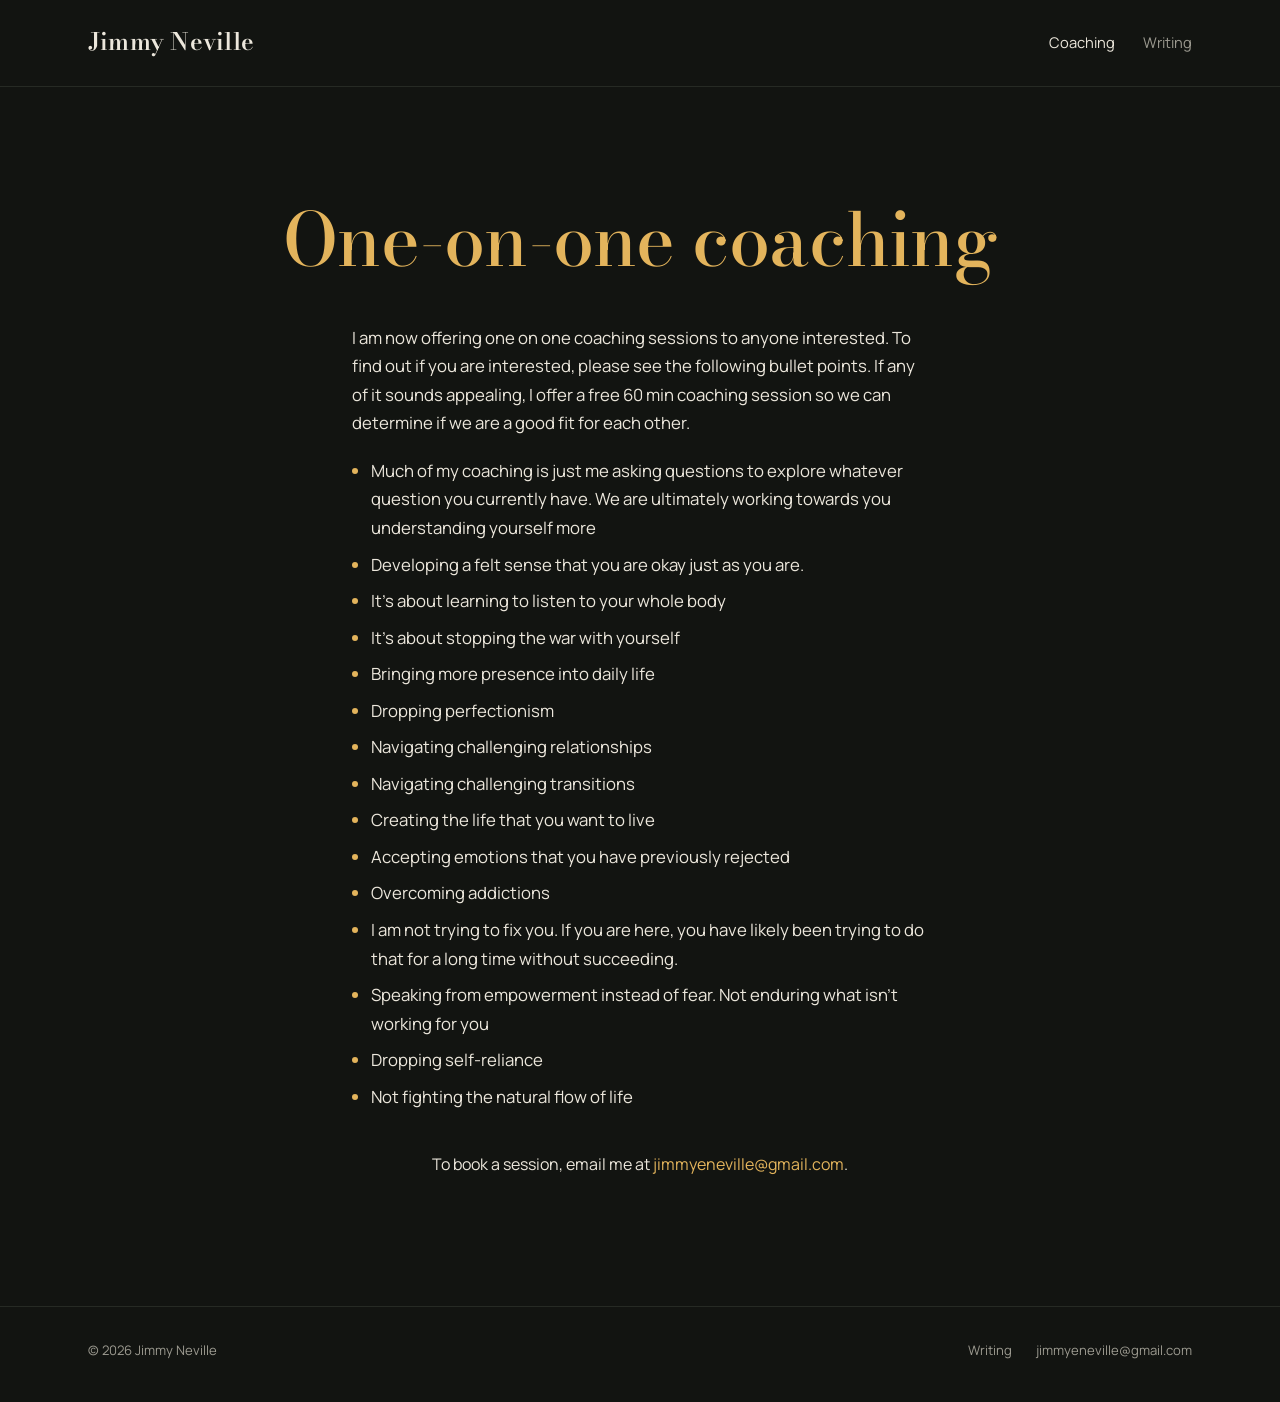
<file: index.html>
<!doctype html>
<html lang="en">
<head>
  <meta charset="utf-8">
  <meta name="viewport" content="width=device-width, initial-scale=1">
  <link rel="icon" href="/favicon.svg" type="image/svg+xml">
  <title>Jimmy Neville · Coaching</title>
  <meta name="description" content="[One-sentence description of your coaching for search results and link previews.]">
  <link rel="preconnect" href="https://fonts.googleapis.com">
  <link rel="preconnect" href="https://fonts.gstatic.com" crossorigin>
  <link href="https://fonts.googleapis.com/css2?family=Bodoni+Moda:opsz,wght@6..96,400;6..96,500;6..96,600&family=Manrope:wght@400;500;600&display=swap" rel="stylesheet">
  <link rel="stylesheet" href="/style.css">
</head>
<body>
  <header class="site-header">
    <div class="wrap">
      <a class="wordmark" href="/">Jimmy Neville</a>
      <nav>
        <a href="/" aria-current="page">Coaching</a>
        <a href="/blog/">Writing</a>
      </nav>
    </div>
  </header>

  <main class="wrap">
    <section class="section hero">
      <h1 class="gold">One-on-one coaching</h1>
      <div class="intro">
        <p>I am now offering one on one coaching sessions to anyone interested. To find out if you are interested, please see the following bullet points. If any of it sounds appealing, I offer a free 60 min coaching session so we can determine if we are a good fit for each other.</p>
        <ul>
          <li>Much of my coaching is just me asking questions to explore whatever question you currently have. We are ultimately working towards you understanding yourself more</li>
          <li>Developing a felt sense that you are okay just as you are.</li>
          <li>It's about learning to listen to your whole body</li>
          <li>It's about stopping the war with yourself</li>
          <li>Bringing more presence into daily life</li>
          <li>Dropping perfectionism</li>
          <li>Navigating challenging relationships</li>
          <li>Navigating challenging transitions</li>
          <li>Creating the life that you want to live</li>
          <li>Accepting emotions that you have previously rejected</li>
          <li>Overcoming addictions</li>
          <li>I am not trying to fix you. If you are here, you have likely been trying to do that for a long time without succeeding.</li>
          <li>Speaking from empowerment instead of fear. Not enduring what isn't working for you</li>
          <li>Dropping self-reliance</li>
          <li>Not fighting the natural flow of life</li>
        </ul>
      </div>
      <p class="book-line">To book a session, email me at <span class="email">jimmyeneville@gmail.com</span>.</p>
    </section>
  </main>

  <footer class="site-footer">
    <div class="wrap">
      <span>© 2026 Jimmy Neville</span>
      <nav>
        <a href="/blog/">Writing</a>
        <span>jimmyeneville@gmail.com</span>
      </nav>
    </div>
  </footer>
</body>
</html>
</file>
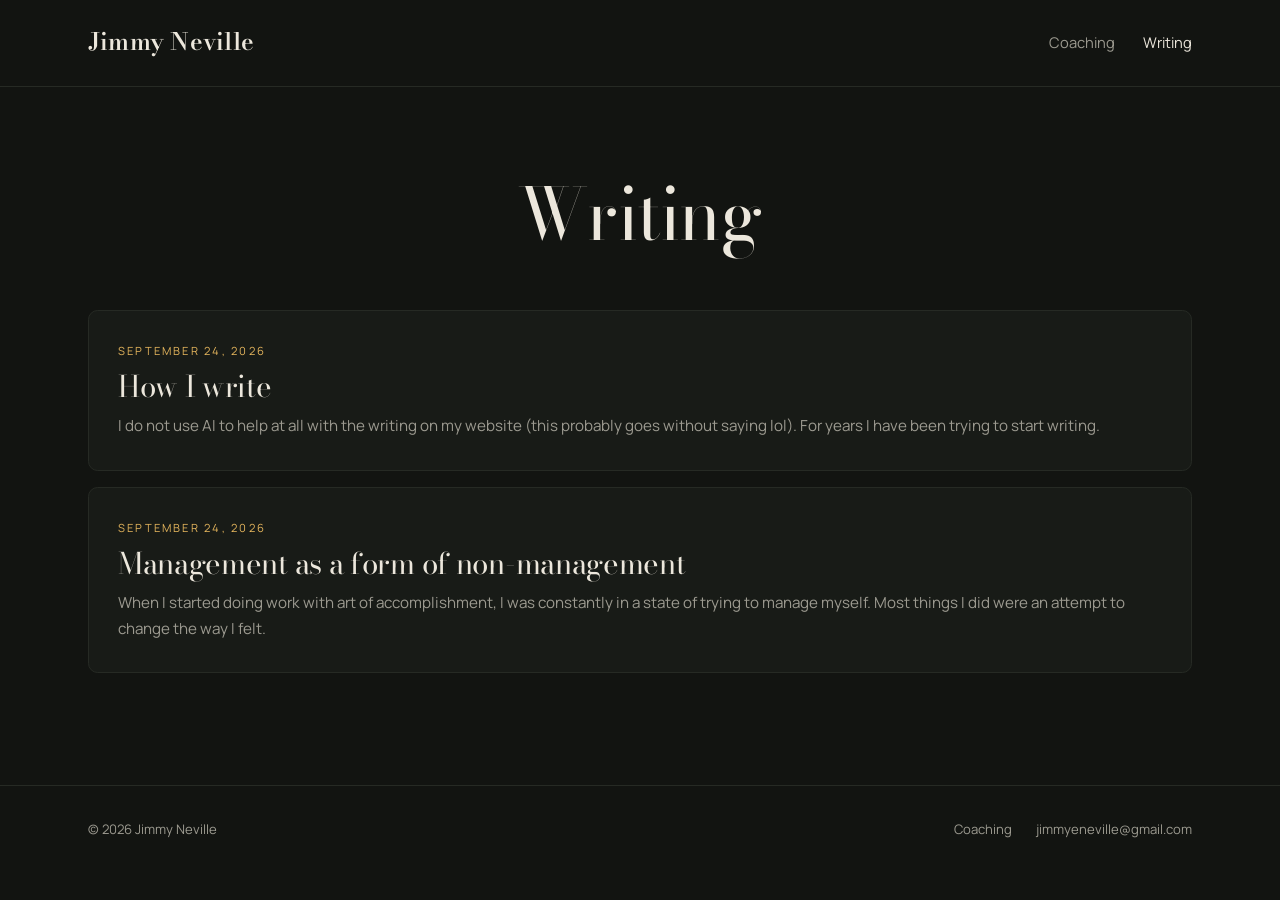
<file: blog/index.html>
<!doctype html>
<html lang="en">
<head>
  <meta charset="utf-8">
  <meta name="viewport" content="width=device-width, initial-scale=1">
  <link rel="icon" href="/favicon.svg" type="image/svg+xml">
  <title>Writing · Jimmy Neville</title>
  <link rel="preconnect" href="https://fonts.googleapis.com">
  <link rel="preconnect" href="https://fonts.gstatic.com" crossorigin>
  <link href="https://fonts.googleapis.com/css2?family=Bodoni+Moda:opsz,wght@6..96,400;6..96,500;6..96,600&family=Manrope:wght@400;500;600&display=swap" rel="stylesheet">
  <link rel="stylesheet" href="/style.css">
</head>
<body>
  <header class="site-header">
    <div class="wrap">
      <a class="wordmark" href="/">Jimmy Neville</a>
      <nav>
        <a href="/">Coaching</a>
        <a href="/blog/" aria-current="page">Writing</a>
      </nav>
    </div>
  </header>

  <main class="wrap">
    <section class="page-title">
      <h1>Writing</h1>
    </section>

    <!-- Newest first. One <li> per post. -->
    <ul class="post-list">
      <li><a href="/blog/how-i-write.html"><time datetime="2026-09-24">September 24, 2026</time><h2>How I write</h2><p>I do not use AI to help at all with the writing on my website (this probably goes without saying lol). For years I have been trying to start writing.</p></a></li>
      <li><a href="/blog/management-as-a-form-of-non-management.html"><time datetime="2026-09-24">September 24, 2026</time><h2>Management as a form of non-management</h2><p>When I started doing work with art of accomplishment, I was constantly in a state of trying to manage myself. Most things I did were an attempt to change the way I felt.</p></a></li>
    </ul>

  </main>

  <footer class="site-footer">
    <div class="wrap">
      <span>© 2026 Jimmy Neville</span>
      <nav>
        <a href="/">Coaching</a>
        <span>jimmyeneville@gmail.com</span>
      </nav>
    </div>
  </footer>

</body>
</html>
</file>
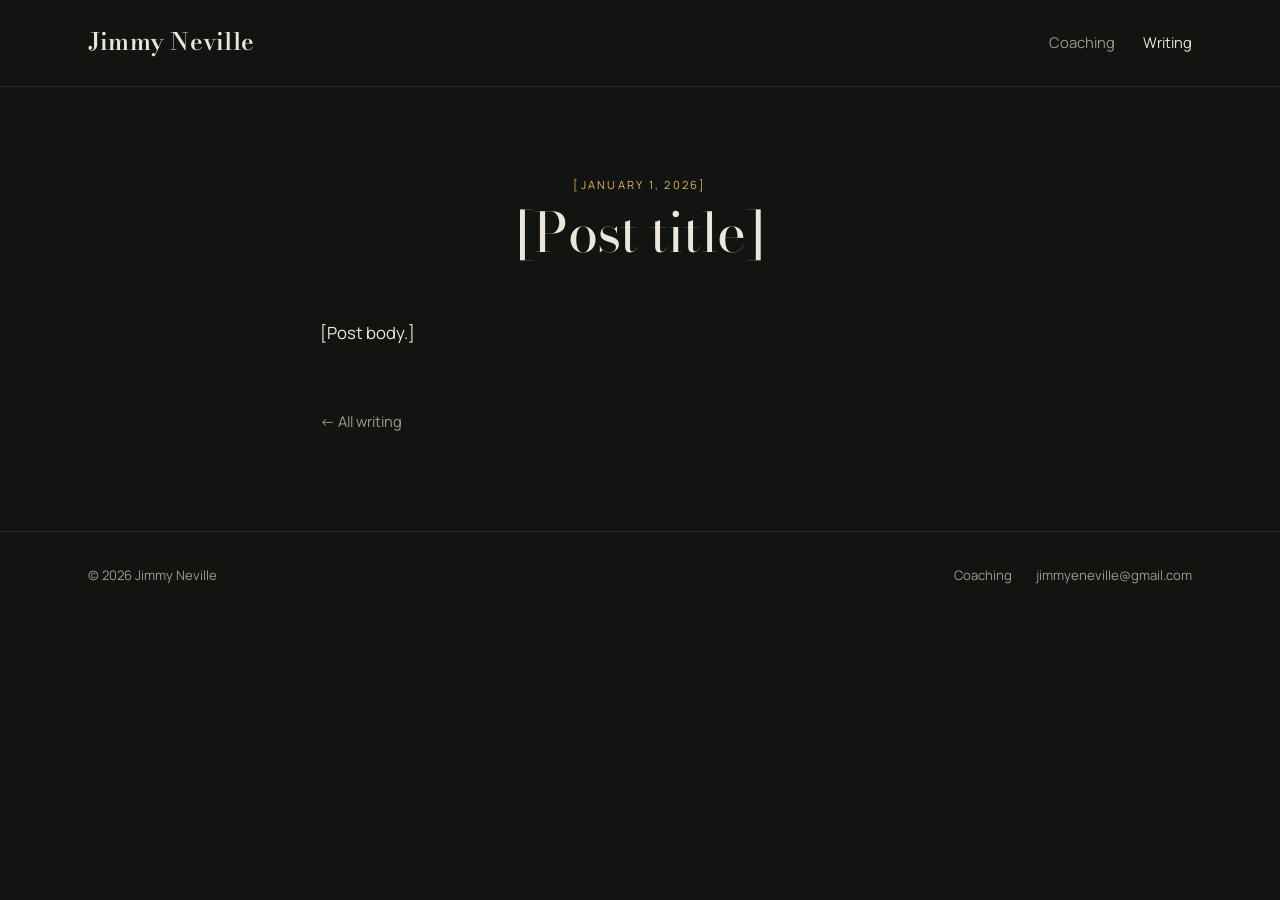
<file: blog/_template.html>
<!doctype html>
<html lang="en">
<head>
  <meta charset="utf-8">
  <meta name="viewport" content="width=device-width, initial-scale=1">
  <link rel="icon" href="/favicon.svg" type="image/svg+xml">
  <title>[Post title] · Jimmy Neville</title>
  <meta name="description" content="[One-sentence summary]">
  <link rel="preconnect" href="https://fonts.googleapis.com">
  <link rel="preconnect" href="https://fonts.gstatic.com" crossorigin>
  <link href="https://fonts.googleapis.com/css2?family=Bodoni+Moda:opsz,wght@6..96,400;6..96,500;6..96,600&family=Manrope:wght@400;500;600&display=swap" rel="stylesheet">
  <link rel="stylesheet" href="/style.css">
</head>
<body>
  <header class="site-header">
    <div class="wrap">
      <a class="wordmark" href="/">Jimmy Neville</a>
      <nav>
        <a href="/">Coaching</a>
        <a href="/blog/" aria-current="page">Writing</a>
      </nav>
    </div>
  </header>

  <main class="wrap">
    <article class="post">
      <header>
        <time datetime="2026-01-01">[January 1, 2026]</time>
        <h1>[Post title]</h1>
      </header>

      <p>[Post body.]</p>

      <a class="back" href="/blog/">← All writing</a>
    </article>
  </main>

  <footer class="site-footer">
    <div class="wrap">
      <span>© 2026 Jimmy Neville</span>
      <nav>
        <a href="/">Coaching</a>
        <span>jimmyeneville@gmail.com</span>
      </nav>
    </div>
  </footer>
</body>
</html>
</file>
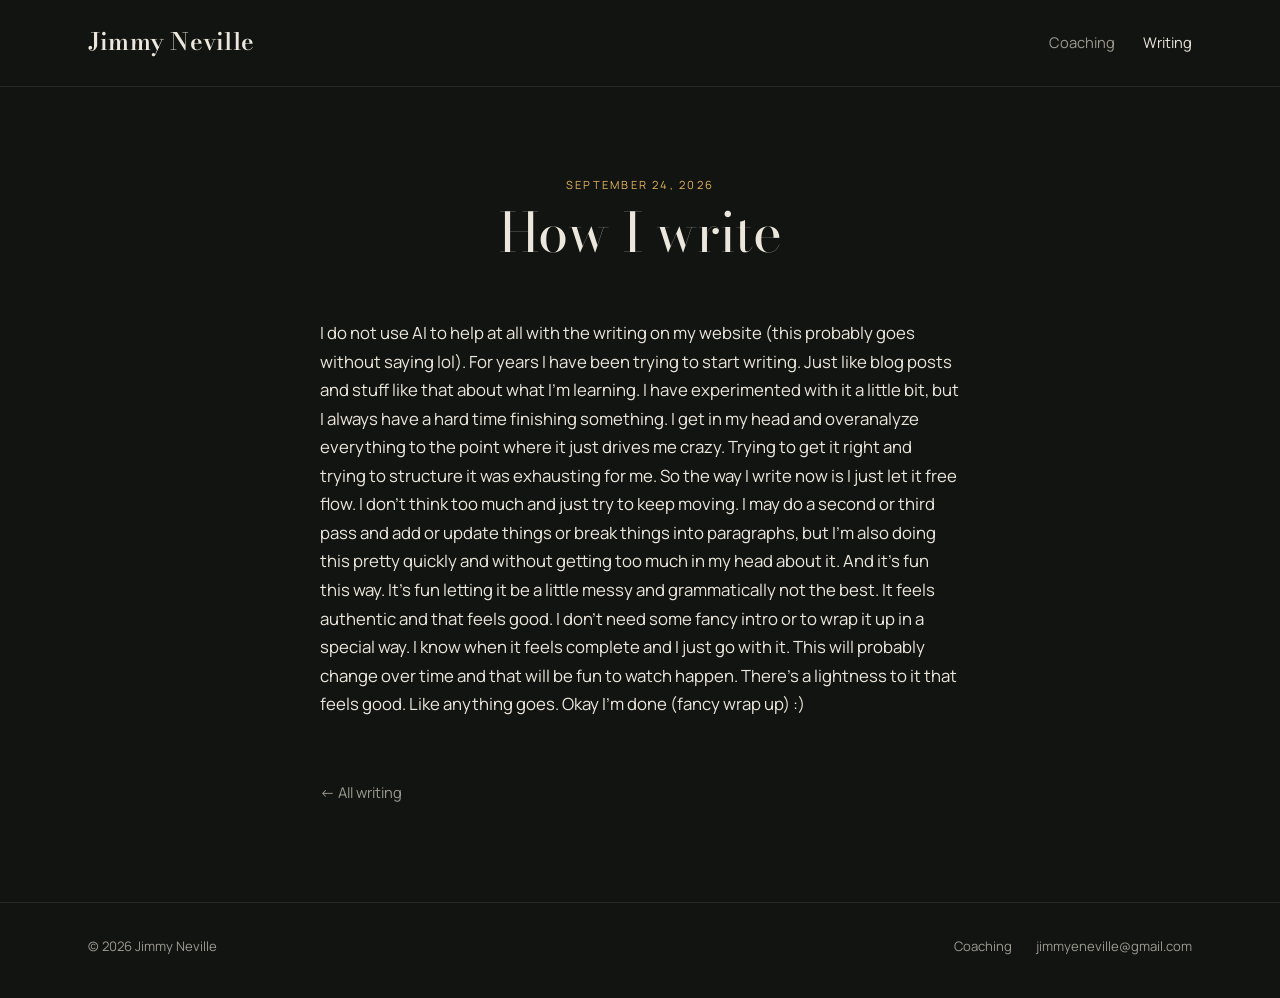
<file: blog/how-i-write.html>
<!doctype html>
<html lang="en">
<head>
  <meta charset="utf-8">
  <meta name="viewport" content="width=device-width, initial-scale=1">
  <link rel="icon" href="/favicon.svg" type="image/svg+xml">
  <title>How I write · Jimmy Neville</title>
  <meta name="description" content="I do not use AI to help at all with the writing on my website (this probably goes without saying lol). For years I have been trying to start writing.">
  <link rel="preconnect" href="https://fonts.googleapis.com">
  <link rel="preconnect" href="https://fonts.gstatic.com" crossorigin>
  <link href="https://fonts.googleapis.com/css2?family=Bodoni+Moda:opsz,wght@6..96,400;6..96,500;6..96,600&family=Manrope:wght@400;500;600&display=swap" rel="stylesheet">
  <link rel="stylesheet" href="/style.css">
</head>
<body>
  <header class="site-header">
    <div class="wrap">
      <a class="wordmark" href="/">Jimmy Neville</a>
      <nav>
        <a href="/">Coaching</a>
        <a href="/blog/" aria-current="page">Writing</a>
      </nav>
    </div>
  </header>

  <main class="wrap">
    <article class="post">
      <header>
        <time datetime="2026-09-24">September 24, 2026</time>
        <h1>How I write</h1>
      </header>

      <p>I do not use AI to help at all with the writing on my website (this probably goes without saying lol). For years I have been trying to start writing. Just like blog posts and stuff like that about what I'm learning. I have experimented with it a little bit, but I always have a hard time finishing something. I get in my head and overanalyze everything to the point where it just drives me crazy. Trying to get it right and trying to structure it was exhausting for me. So the way I write now is I just let it free flow. I don't think too much and just try to keep moving. I may do a second or third pass and add or update things or break things into paragraphs, but I'm also doing this pretty quickly and without getting too much in my head about it. And it's fun this way. It's fun letting it be a little messy and grammatically not the best. It feels authentic and that feels good. I don't need some fancy intro or to wrap it up in a special way. I know when it feels complete and I just go with it. This will probably change over time and that will be fun to watch happen. There's a lightness to it that feels good. Like anything goes. Okay I'm done (fancy wrap up) :)</p>

      <a class="back" href="/blog/">← All writing</a>
    </article>
  </main>

  <footer class="site-footer">
    <div class="wrap">
      <span>© 2026 Jimmy Neville</span>
      <nav>
        <a href="/">Coaching</a>
        <span>jimmyeneville@gmail.com</span>
      </nav>
    </div>
  </footer>
</body>
</html>
</file>
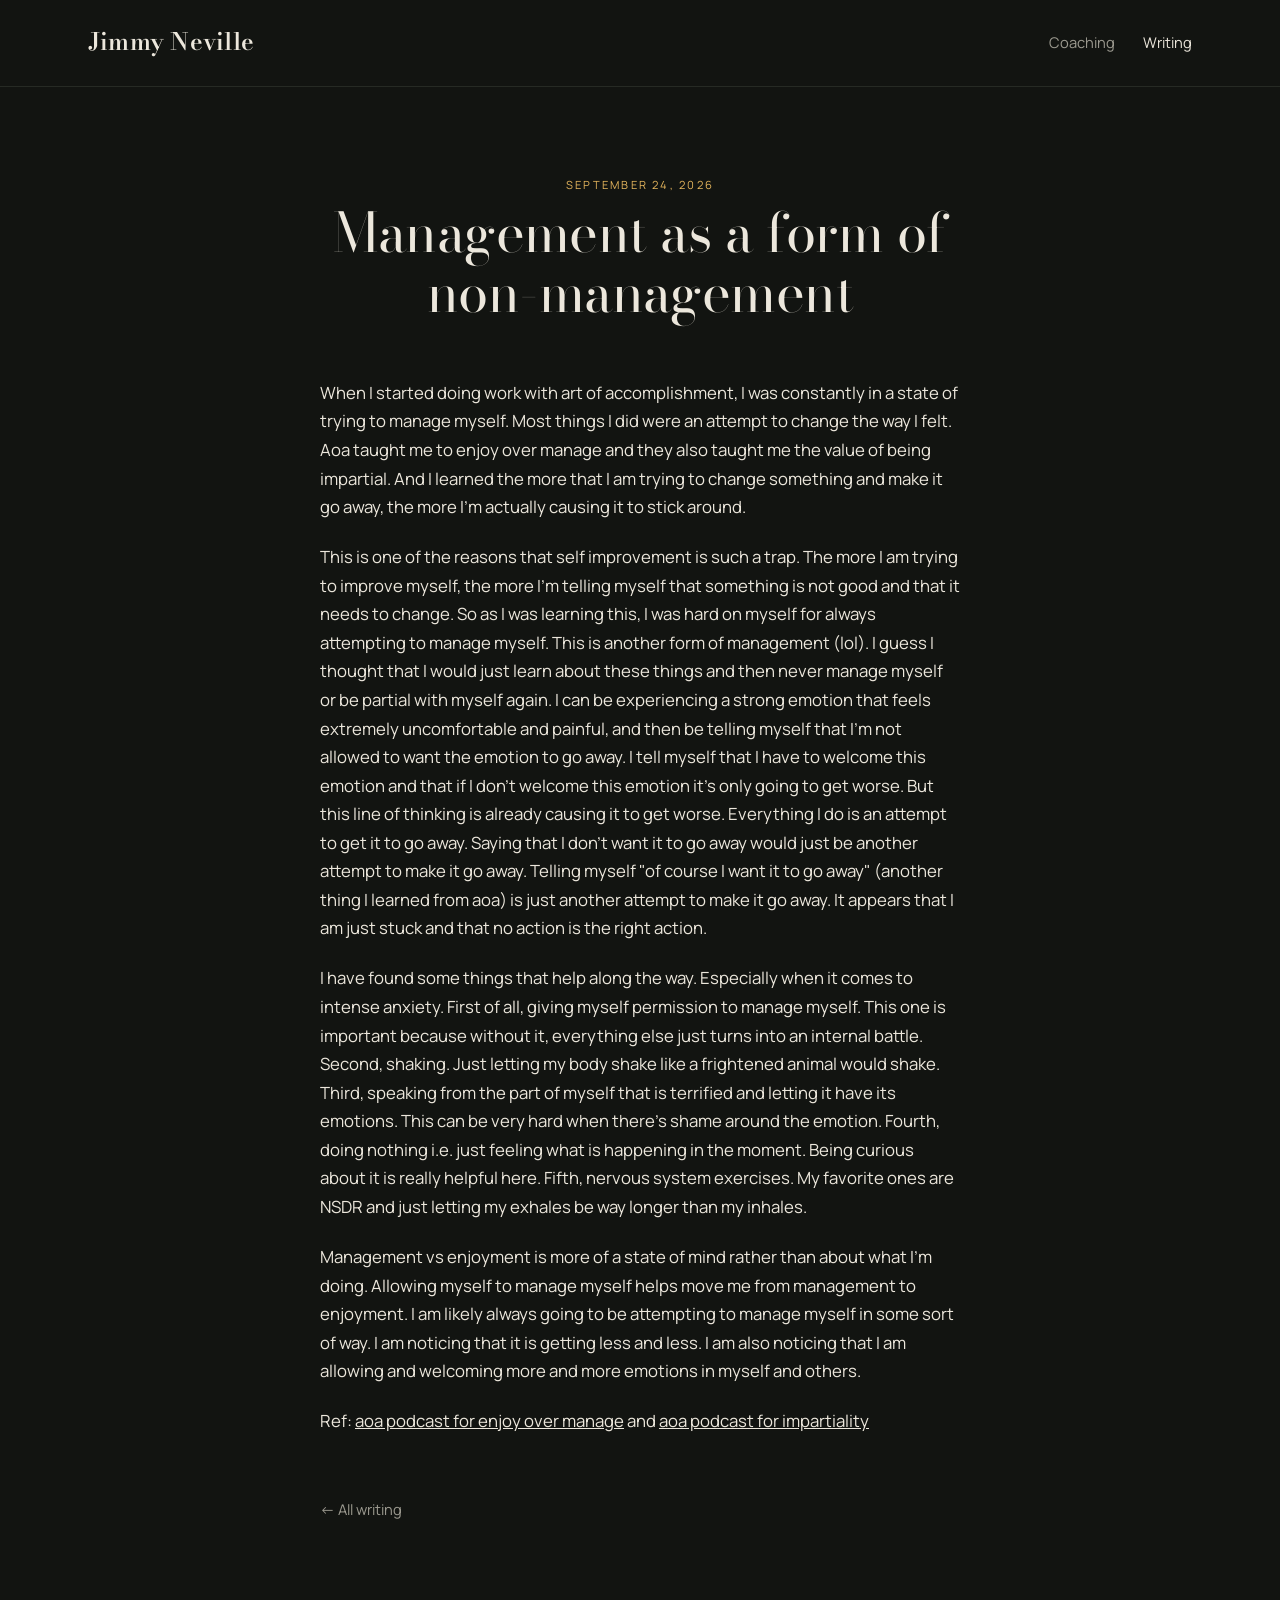
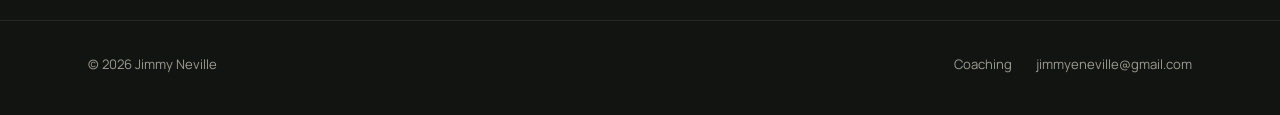
<file: blog/management-as-a-form-of-non-management.html>
<!doctype html>
<html lang="en">
<head>
  <meta charset="utf-8">
  <meta name="viewport" content="width=device-width, initial-scale=1">
  <link rel="icon" href="/favicon.svg" type="image/svg+xml">
  <title>Management as a form of non-management · Jimmy Neville</title>
  <meta name="description" content="When I started doing work with art of accomplishment, I was constantly in a state of trying to manage myself. Most things I did were an attempt to change the way I felt.">
  <link rel="preconnect" href="https://fonts.googleapis.com">
  <link rel="preconnect" href="https://fonts.gstatic.com" crossorigin>
  <link href="https://fonts.googleapis.com/css2?family=Bodoni+Moda:opsz,wght@6..96,400;6..96,500;6..96,600&family=Manrope:wght@400;500;600&display=swap" rel="stylesheet">
  <link rel="stylesheet" href="/style.css">
</head>
<body>
  <header class="site-header">
    <div class="wrap">
      <a class="wordmark" href="/">Jimmy Neville</a>
      <nav>
        <a href="/">Coaching</a>
        <a href="/blog/" aria-current="page">Writing</a>
      </nav>
    </div>
  </header>

  <main class="wrap">
    <article class="post">
      <header>
        <time datetime="2026-09-24">September 24, 2026</time>
        <h1>Management as a form of non-management</h1>
      </header>

      <p>When I started doing work with art of accomplishment, I was constantly in a state of trying to manage myself. Most things I did were an attempt to change the way I felt. Aoa taught me to enjoy over manage and they also taught me the value of being impartial. And I learned the more that I am trying to change something and make it go away, the more I'm actually causing it to stick around.</p>

      <p>This is one of the reasons that self improvement is such a trap. The more I am trying to improve myself, the more I'm telling myself that something is not good and that it needs to change. So as I was learning this, I was hard on myself for always attempting to manage myself. This is another form of management (lol). I guess I thought that I would just learn about these things and then never manage myself or be partial with myself again. I can be experiencing a strong emotion that feels extremely uncomfortable and painful, and then be telling myself that I'm not allowed to want the emotion to go away. I tell myself that I have to welcome this emotion and that if I don't welcome this emotion it's only going to get worse. But this line of thinking is already causing it to get worse. Everything I do is an attempt to get it to go away. Saying that I don't want it to go away would just be another attempt to make it go away. Telling myself "of course I want it to go away" (another thing I learned from aoa) is just another attempt to make it go away. It appears that I am just stuck and that no action is the right action.</p>

      <p>I have found some things that help along the way. Especially when it comes to intense anxiety. First of all, giving myself permission to manage myself. This one is important because without it, everything else just turns into an internal battle. Second, shaking. Just letting my body shake like a frightened animal would shake. Third, speaking from the part of myself that is terrified and letting it have its emotions. This can be very hard when there's shame around the emotion. Fourth, doing nothing i.e. just feeling what is happening in the moment. Being curious about it is really helpful here. Fifth, nervous system exercises. My favorite ones are NSDR and just letting my exhales be way longer than my inhales.</p>

      <p>Management vs enjoyment is more of a state of mind rather than about what I'm doing. Allowing myself to manage myself helps move me from management to enjoyment. I am likely always going to be attempting to manage myself in some sort of way. I am noticing that it is getting less and less. I am also noticing that I am allowing and welcoming more and more emotions in myself and others.</p>

      <p>Ref: <a href="https://www.artofaccomplishment.com/podcast/enjoy-over-manage-master-class-series-4-3">aoa podcast for enjoy over manage</a> and <a href="https://www.artofaccomplishment.com/podcast/impartiality-connection-course-series-3">aoa podcast for impartiality</a></p>

      <a class="back" href="/blog/">← All writing</a>
    </article>
  </main>

  <footer class="site-footer">
    <div class="wrap">
      <span>© 2026 Jimmy Neville</span>
      <nav>
        <a href="/">Coaching</a>
        <span>jimmyeneville@gmail.com</span>
      </nav>
    </div>
  </footer>
</body>
</html>
</file>
<file: style.css>
:root {
  --bg: #121411;
  --card: #181b17;
  --line: #262a24;
  --ink: #ece7dc;
  --muted: #9c9a90;
  --gold: #e3b45c;
  --gold-ink: #16140f;
  --display: "Bodoni Moda", "Didot", Georgia, serif;
  --body: "Manrope", "Helvetica Neue", sans-serif;
  --wide: 72rem;
}

*,
*::before,
*::after { box-sizing: border-box; }

html { -webkit-text-size-adjust: 100%; }

body {
  margin: 0;
  background: var(--bg);
  color: var(--ink);
  font-family: var(--body);
  font-size: 1rem;
  line-height: 1.7;
  -webkit-font-smoothing: antialiased;
}

a { color: inherit; }

.wrap {
  max-width: var(--wide);
  margin: 0 auto;
  padding: 0 1.5rem;
}

/* Header */
.site-header { border-bottom: 1px solid var(--line); }
.site-header .wrap {
  display: flex;
  justify-content: space-between;
  align-items: center;
  padding-top: 1.4rem;
  padding-bottom: 1.4rem;
}
.wordmark {
  font-family: var(--display);
  font-size: 1.5rem;
  font-weight: 600;
  font-variation-settings: "opsz" 11;
  letter-spacing: 0.01em;
  text-decoration: none;
}
.site-header nav { display: flex; align-items: center; gap: 1.75rem; font-size: 0.92rem; }
.site-header nav a { text-decoration: none; color: var(--muted); }
.site-header nav a:hover,
.site-header nav a[aria-current="page"] { color: var(--ink); }
.site-header nav a.button { color: var(--gold-ink); }

/* Buttons */
.button {
  display: inline-block;
  background: var(--gold);
  color: var(--gold-ink);
  text-decoration: none;
  font-family: var(--body);
  font-weight: 600;
  font-size: 0.92rem;
  padding: 0.7rem 1.35rem;
  border: 0;
  border-radius: 999px;
  cursor: pointer;
  transition: filter 0.2s, transform 0.2s;
}
.button:hover { filter: brightness(1.08); transform: translateY(-1px); }
.button.large { font-size: 1rem; padding: 0.95rem 1.9rem; }

/* Type */
.eyebrow {
  font-size: 0.72rem;
  letter-spacing: 0.22em;
  text-transform: uppercase;
  color: var(--muted);
  margin: 0 0 1.75rem;
}
.eyebrow.gold { color: var(--gold); }
h1.gold { color: var(--gold); font-weight: 500; font-variation-settings: "opsz" 18; }
h1, h2, h3 {
  font-family: var(--display);
  font-weight: 400;
  letter-spacing: -0.01em;
  margin: 0;
}
h1 { font-size: clamp(2.6rem, 6.5vw, 4.6rem); line-height: 1.1; }
h2 { font-size: clamp(1.9rem, 4vw, 2.8rem); line-height: 1.15; }
.lede { color: var(--muted); font-size: 1.05rem; max-width: 34rem; margin: 1.5rem auto 2.25rem; }
.intro { max-width: 36rem; margin: 2.75rem auto 2.5rem; text-align: left; font-size: 1.05rem; }
.section .intro p { color: var(--ink); margin: 0 0 1.2rem; }
.intro ul { margin: 0 0 1.2rem; padding-left: 1.2rem; }
.intro li { margin-bottom: 0.5rem; }
.intro li::marker { color: var(--gold); }
.book-line { color: var(--ink) !important; }
.book-line .email { color: var(--gold); user-select: all; }
.note { display: block; margin-top: 0.9rem; font-size: 0.82rem; color: var(--muted); }

/* Sections */
.section {
  border-bottom: 1px solid var(--line);
  padding: 6rem 0;
  text-align: center;
}
.section:last-child { border-bottom: 0; }
.narrow { max-width: 38rem; margin: 0 auto; }
.hero { padding: 7rem 0; }
.hero h1 { max-width: 16ch; margin: 0 auto; }
.section p { color: var(--muted); }

.lines { max-width: 40rem; margin: 0 auto; }
.lines p {
  font-family: var(--display);
  font-size: clamp(1.3rem, 2.6vw, 1.65rem);
  line-height: 1.4;
  color: var(--ink);
  margin: 0;
  padding: 1.5rem 0;
  border-bottom: 1px solid var(--line);
}
.lines p:first-child { padding-top: 0; }
.lines p:last-child { border-bottom: 0; }

/* Writing */
.page-title { text-align: center; padding: 5.5rem 0 3.5rem; }
.page-title h1 { font-size: clamp(3rem, 7vw, 4.5rem); }
.page-title p { color: var(--muted); margin: 0.75rem 0 0; }

.post-list { list-style: none; padding: 0; margin: 0 0 7rem; display: grid; gap: 1rem; }
.post-list a {
  display: block;
  background: var(--card);
  border: 1px solid var(--line);
  border-radius: 0.6rem;
  padding: 1.9rem 1.8rem;
  text-decoration: none;
  transition: border-color 0.2s;
}
.post-list a:hover { border-color: color-mix(in srgb, var(--gold) 45%, var(--line)); }
.post-list time,
.post time {
  display: block;
  font-size: 0.7rem;
  letter-spacing: 0.2em;
  text-transform: uppercase;
  color: var(--gold);
  margin-bottom: 0.6rem;
}
.post-list h2 { font-size: clamp(1.5rem, 3vw, 1.85rem); }
.post-list p { color: var(--muted); margin: 0.6rem 0 0; font-size: 0.95rem; }

.subscribe {
  border-top: 1px solid var(--line);
  border-bottom: 1px solid var(--line);
  padding: 3.5rem 0;
  margin-bottom: 7rem;
  text-align: center;
}
.subscribe h2 { font-size: clamp(1.6rem, 3vw, 2rem); }
.subscribe p { color: var(--muted); font-size: 0.92rem; margin: 0.9rem 0 1.4rem; }
.subscribe form { display: flex; gap: 0.6rem; justify-content: center; flex-wrap: wrap; }
.subscribe input {
  width: min(100%, 16.5rem);
  background: transparent;
  border: 1px solid var(--line);
  border-radius: 999px;
  color: var(--ink);
  font: inherit;
  font-size: 0.9rem;
  padding: 0.7rem 1rem;
}
.subscribe input::placeholder { color: color-mix(in srgb, var(--muted) 70%, transparent); }
.subscribe input:focus { outline: none; border-color: var(--gold); }

.post { max-width: 40rem; margin: 0 auto; padding: 5.5rem 0 6rem; }
.post header { text-align: center; margin-bottom: 3.5rem; }
.post h1 { font-size: clamp(2.3rem, 5vw, 3.4rem); }
.post h2 { font-size: 1.7rem; margin: 2.75rem 0 1rem; }
.post p { margin: 0 0 1.35rem; font-size: 1.05rem; }
.post blockquote {
  margin: 2.25rem 0;
  padding-left: 1.25rem;
  border-left: 2px solid var(--gold);
  font-family: var(--display);
  font-size: 1.4rem;
  line-height: 1.45;
}
.back { display: inline-block; margin-top: 2.5rem; color: var(--muted); text-decoration: none; font-size: 0.92rem; }
.back:hover { color: var(--ink); }

/* Footer */
.site-footer { border-top: 1px solid var(--line); }
.site-footer .wrap {
  display: flex;
  justify-content: space-between;
  gap: 1rem;
  flex-wrap: wrap;
  padding-top: 2rem;
  padding-bottom: 2.5rem;
  font-size: 0.82rem;
  color: var(--muted);
}
.site-footer nav { display: flex; gap: 1.5rem; }
.site-footer a { text-decoration: none; }
.site-footer a:hover { color: var(--ink); }

@media (max-width: 640px) {
  .site-header nav { gap: 1rem; }
  .hero { padding: 4.5rem 0; }
  .section { padding: 4rem 0; }
  .post-list a { padding: 1.5rem 1.25rem; }
}
</file>
